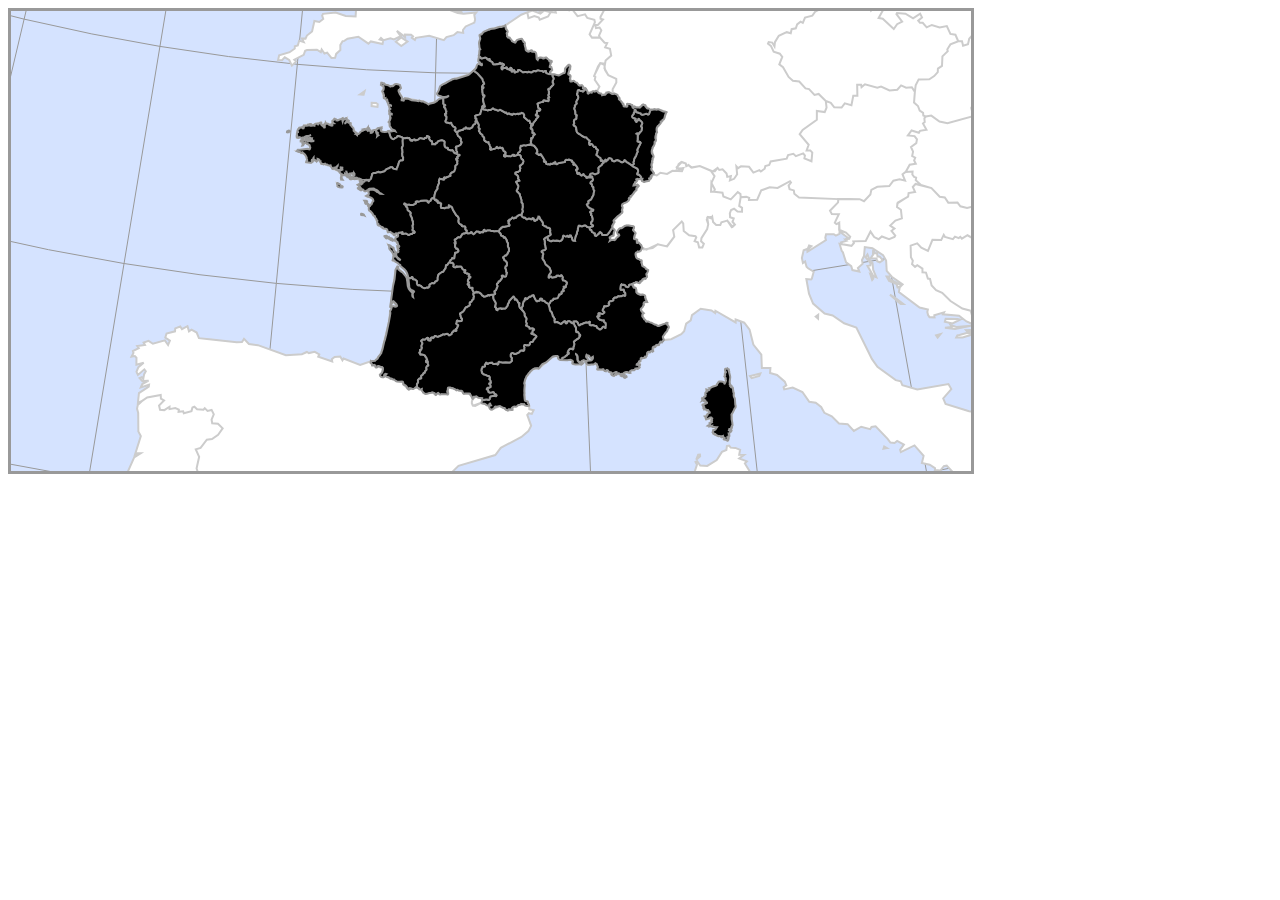
<file: d3-coordinated-viz/index.html>
<!DOCTYPE html>
<html lang="en">
	<head>
		<meta charset="utf-8">
		<meta name="viewport" content="width=device-width">
		<title></title>

		<!--put your external stylesheet links here-->
		<link rel="stylesheet" href="css/style.css">
		<!--[if IE<9]>
			<link rel="stylesheet" href="css/style.ie.css">
		<![endif]-->
	</head>

	<body>
		<!--put your initial page content here-->
			
		<!--you can also use this space for internal scripts or stylesheets;
		place these within <script> or <style> tags-->

		<!--put your external script links here-->
        <script type="text/javascript" src="lib/topojson.js"></script>
        <script type="text/javascript" src="lib/d3.js"></script>
		<script type="text/javascript" src="js/main.js"></script>
	</body>
</html>
</file>
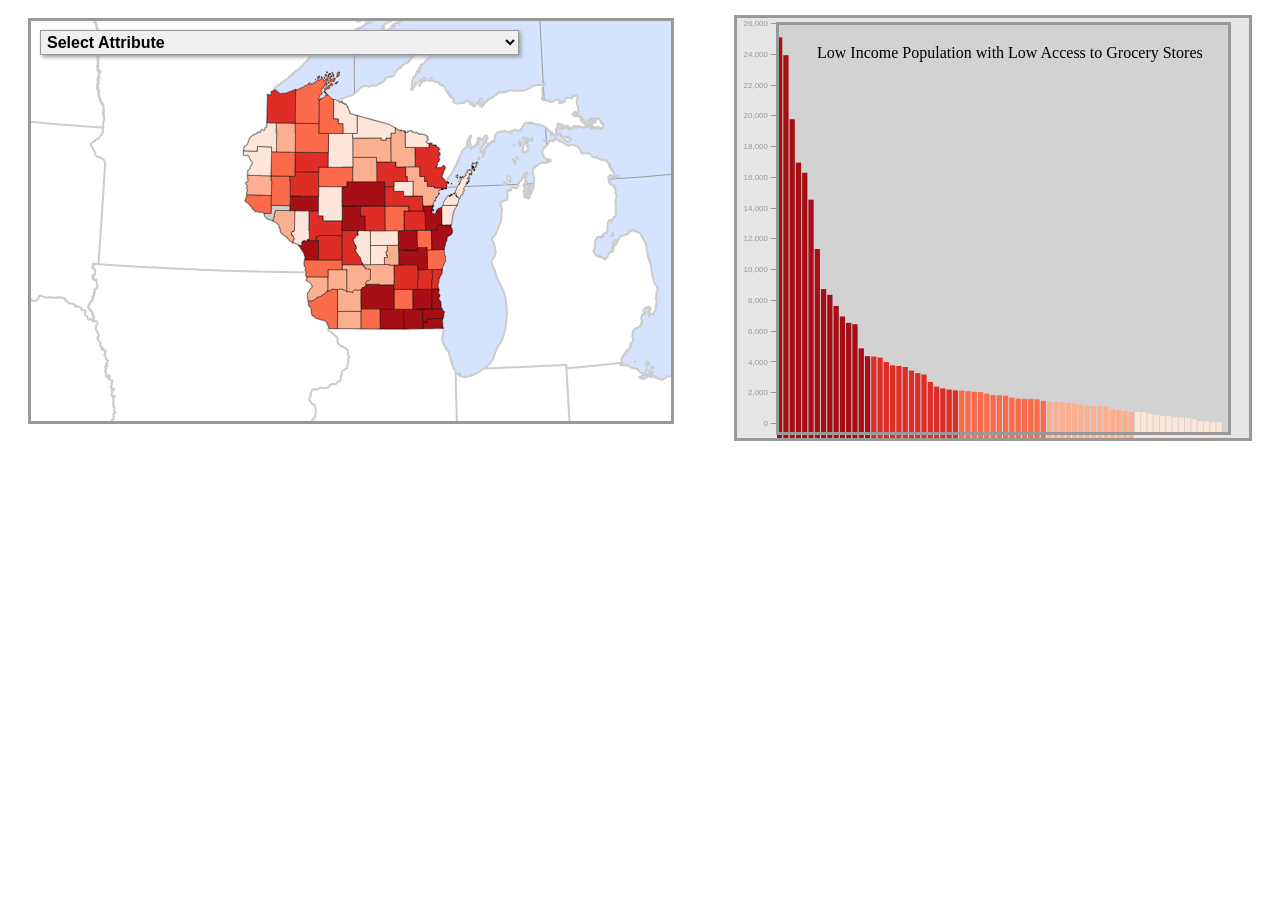
<file: d3-lab/index.html>
<!DOCTYPE html>
<html lang="en">
	<head>
		<meta charset="utf-8">
		<meta name="viewport" content="width=device-width">
		<title>Food Access in Wisconsin</title>

		<!--put your external stylesheet links here-->
		<link rel="stylesheet" href="css/style.css">
		<!--[if IE<9]>
			<link rel="stylesheet" href="css/style.ie.css">
		<![endif]-->
	</head>

	<body>
		<!--put your initial page content here-->
			
		<!--you can also use this space for internal scripts or stylesheets;
		place these within <script> or <style> tags-->

		<!--put your external script links here-->
        <script type="text/javascript" src="lib/topojson.js"></script>
        <script type="text/javascript" src="lib/d3.js"></script>
		<script type="text/javascript" src="js/main.js"></script>
	</body>
</html>
</file>
<file: d3-coordinated-viz/css/style.css>
.regions {
    fill: #black;
    stroke: #999;
    stroke-width: 2px;
}

.countries {
    fill: #FFF;
    stroke: #CCC;
    stroke-width: 2px;
}

.gratLines {
    fill: none;
    stroke: #999;
    stroke-width: 1px;
}

.gratBackground {
    fill: #D5E3FF;
}

.map {
    border: medium solid #999;
}
</file>
<file: d3-lab/css/style.css>
.regions {
    fill: #black;
    stroke: #999;
    stroke-width: 2px;
}

.regions {
    stroke: #000;
    stroke-width: 0.5px;
    stroke-linecap: round;
}

.countries {
    fill: #FFF;
    stroke: #CCC;
    stroke-width: 2px;
}

.gratLines {
    fill: none;
    stroke: #999;
    stroke-width: 1px;
}

.gratBackground {
    fill: #D5E3FF;
}

.map {
    border: medium solid #999;
    margin: 10px 0 0 20px;
}

.chart {
    background-color: rgba(128,128,128,.2);
    border: medium solid #999;
    float: right;
    margin: 10px 20px 0 0;
}

.chart {
    float: right;
    margin: 7px 20px 0 0;
}

.chartBackground {
    fill: rgba(128,128,128,.2);
}

.chartFrame {
    fill: none;
    stroke: #999;
    stroke-width: 3px;
    shape-rendering: crispEdges;
}

.axis path,
.axis line {
    fill: none;
    stroke: #999;
    stroke-width: 1px;
    shape-rendering: crispEdges;
}

.axis text {
    font-family: sans-serif;
    font-size: 0.8em;
    fill: #999;
}

.dropdown {
    position: absolute;
    top: 30px;
    left: 40px;
    z-index: 10;
    font-family: sans-serif;
    font-size: 1em;
    font-weight: bold;
    padding: 2px;
    border: 1px solid #999;
    box-shadow: 2px 2px 4px #999;
}

option {
    font-weight: normal;
}

.infolabel {
    position: absolute;
    height: 50px;
    min-width: 100px;
    color: #fff;
    background-color: #000;
    border: solid thin #fff;
    padding: 5px 10px;
}

.infolabel h1 {
    margin: 0 20px 0 0;
    padding: 0;
    display: inline-block;
    line-height: 1em;
}

.infolabel {
    margin: 0 20px 0 0;
    position: absolute;
    height: 50px;
    min-width: 100px;
    color: #fff;
    background-color: #000;
    border: solid thin #fff;
    padding: 5px 10px;
    top: -75px;
}
</file>
